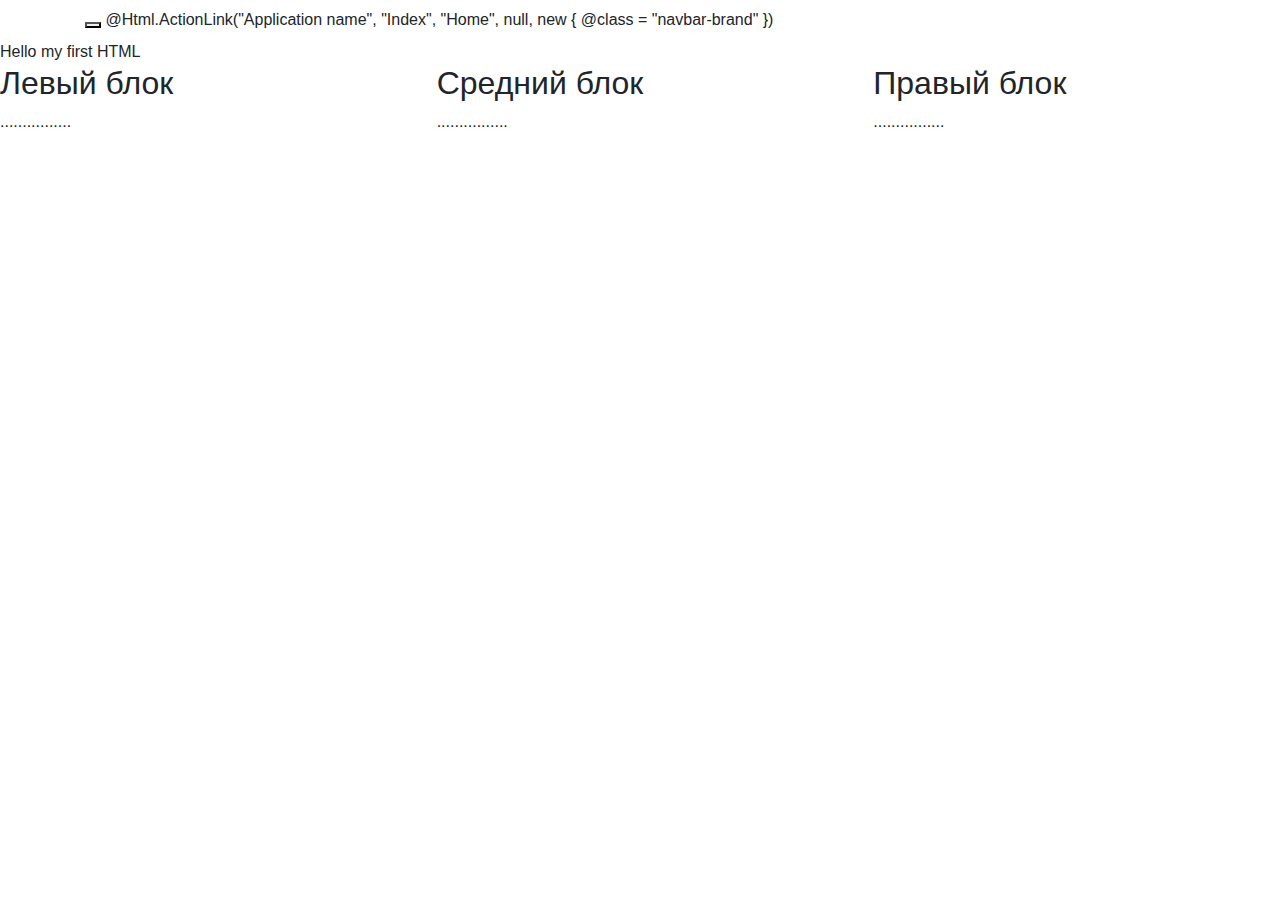
<file: 01_20200706/index.html>
<!DOCTYPE html>
<html lang="en">

<head>
    <meta charset="UTF-8">
    <meta name="viewport" content="width=device-width, initial-scale=1.0">
    <link rel="stylesheet" href="https://maxcdn.bootstrapcdn.com/bootstrap/4.0.0/css/bootstrap.min.css">
    <title>Document</title>
</head>

<body>
    <div class="navbar navbar-inverse navbar-fixed-top">
        <div class="container">
            <div class="navbar-header">
                <button type="button" class="navbar-toggle" data-toggle="collapse" data-target=".navbar-collapse">
                    <span class="icon-bar"></span>
                    <span class="icon-bar"></span>
                    <span class="icon-bar"></span>
                </button>
                @Html.ActionLink("Application name", "Index", "Home", null, new { @class = "navbar-brand" })
            </div>
            <div class="navbar-collapse collapse">
                <ul class="nav navbar-nav">
                    <li>@Html.ActionLink("Home", "Index", "Home")</li>
                    <li>@Html.ActionLink("About", "About", "Home")</li>
                    <li>@Html.ActionLink("Contact", "Contact", "Home")</li>
                </ul>
            </div>
        </div>
    </div>
    Hello my first HTML
    <div class="row row-bordered">
        <div class="col col-md-4 col-md-push-40">
            <h2>Левый блок</h2>
            <p>................</p>
        </div>
        <div class="col-md-4">
            <h2>Средний блок</h2>
            <p>................</p>
        </div>
        <div class="col-md-4 col-md-offset-1">
            <h2>Правый блок</h2>
            <p>................</p>
        </div>
    </div>

    <!-- <script src="main.js"></script> -->
    <!-- <script src="~/lib/bootstrap/dist/js/bootstrap.bundle.min.js"></script> -->
</body>

</html>
</file>
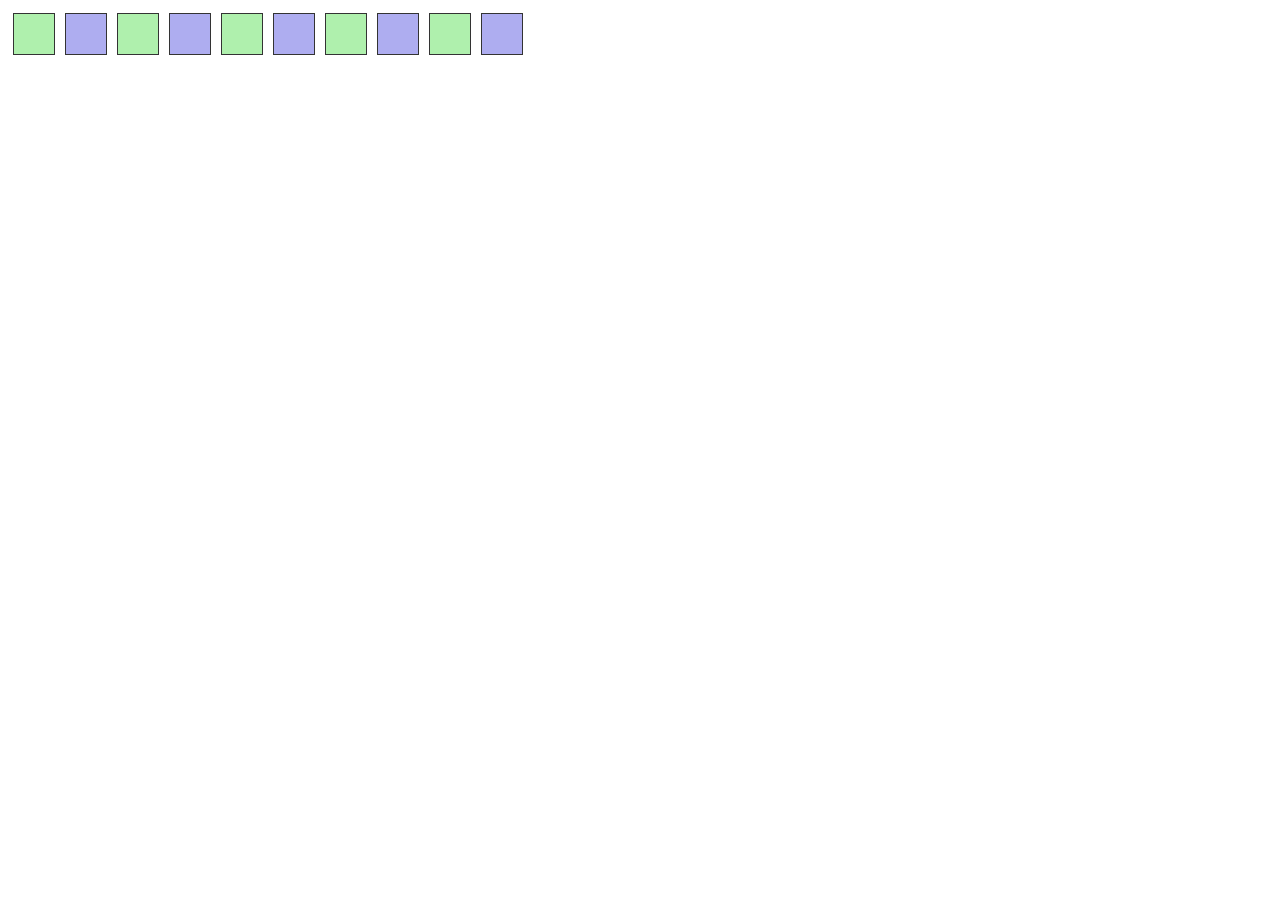
<file: 08_20200723/index.html>
<!DOCTYPE html>
<html lang="en">

<head>
    <meta charset="UTF-8">
    <meta name="viewport" content="width=device-width, initial-scale=1.0">
    <link rel="stylesheet" href="style.css">
    <title>Homework</title>
</head>

<body>
    <div id="grid-1">
        <div class="grid-item"></div>
        <div class="grid-item"></div>
        <div class="grid-item"></div>
        <div class="grid-item"></div>
        <div class="grid-item"></div>
        <div class="grid-item"></div>
        <div class="grid-item"></div>
        <div class="grid-item"></div>
        <div class="grid-item"></div>
        <div class="grid-item"></div>
    </div>
    <p class="text-placeholder"></p>

    <script src="Hometask08.js"></script>
</body>

</html>
</file>
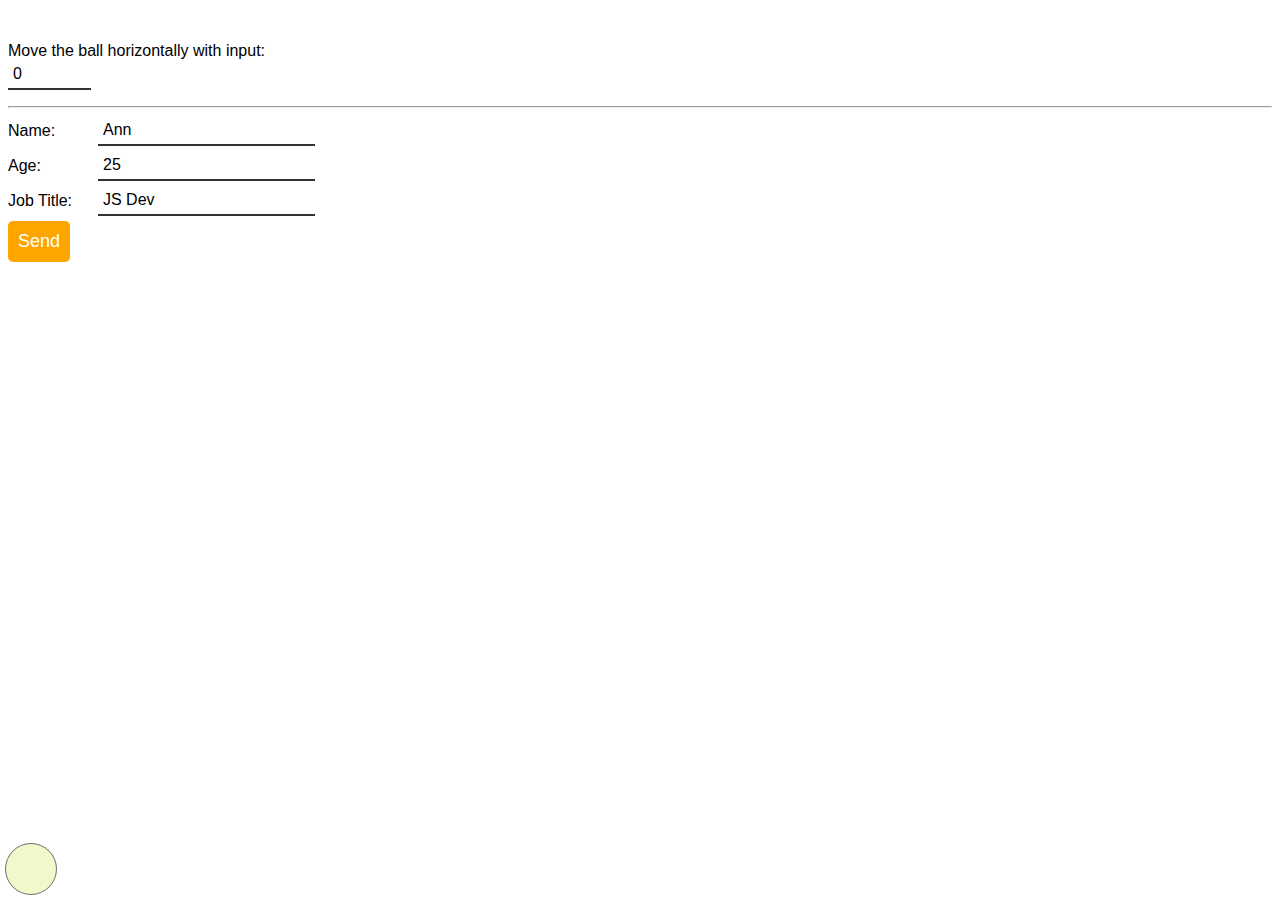
<file: 10_20200729/index.html>
<!DOCTYPE html>
<html lang="en">

<head>
  <meta charset="UTF-8">
  <meta name="viewport" content="width=device-width, initial-scale=1.0">
  <link rel="stylesheet" href="style.css">
  <title>Homework</title>
</head>

<body>
  <div id="ball"></div>
  <br>
  <p>
    Move the ball horizontally with input: <br>
    <input id="moveBallX" type="number" min="0" max="1000" step="15" value="0">
  </p>

  <hr>
  <form id="userForm">
    <label>
      <span>Name:</span>
      <input type="text" value="Ann" name="username">
    </label>
    <label>
      <span>Age:</span>
      <input type="number" name="age" value="25">
    </label>
    <label>
      <span>Job Title:</span>
      <input type="text" name="jobTitle" value="JS Dev">
    </label>
    <input type="submit" value="Send">
  </form>

  <script src="Hometask10.js"></script>
</body>

</html>
</file>
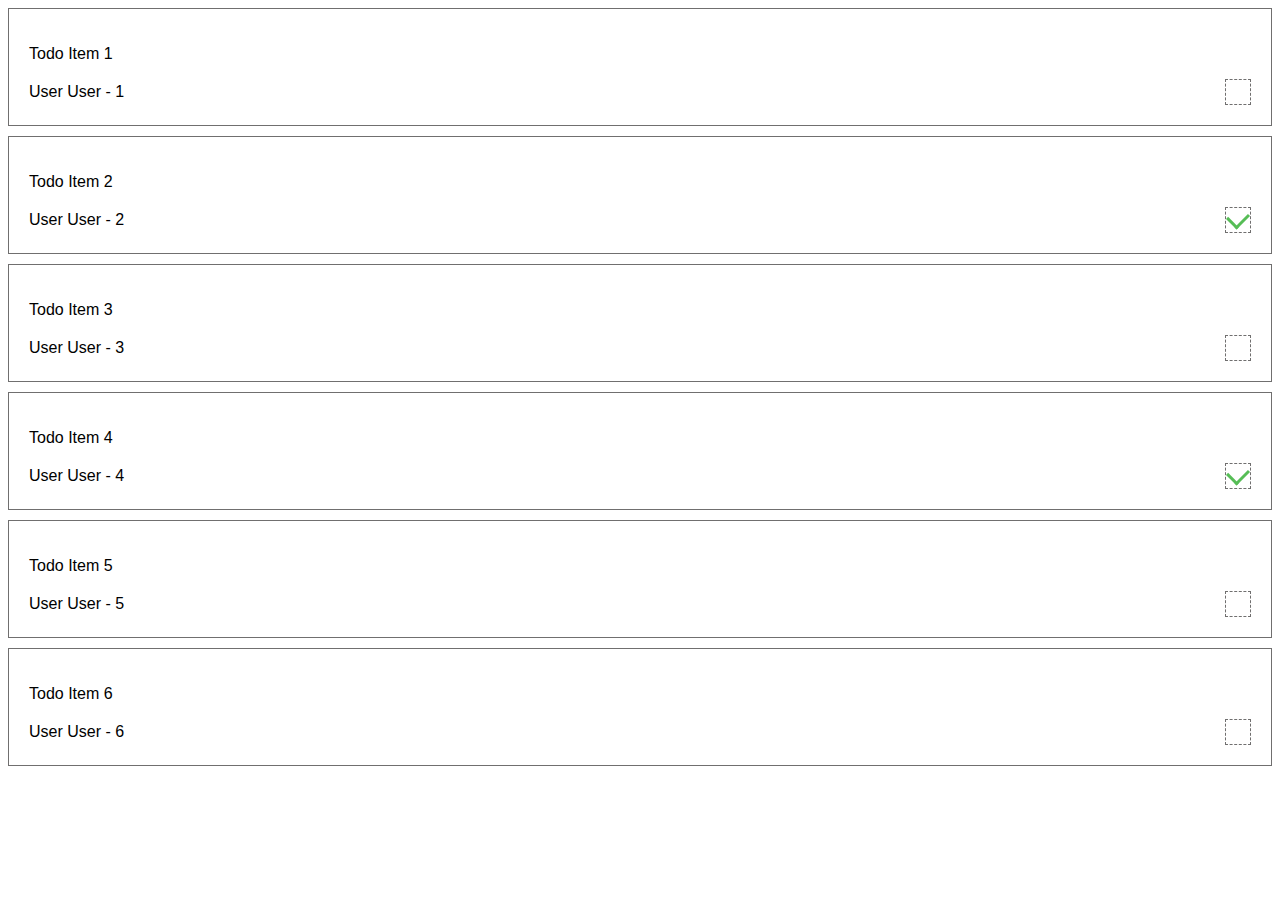
<file: 09_20200724/todo.html>
<!DOCTYPE html>
<html lang="en">

<head>
    <meta charset="UTF-8">
    <meta name="viewport" content="width=device-width, initial-scale=1.0">
    <link rel="stylesheet" href="style.css">
    <title>ToDo</title>
</head>

<body>
    <!-- <div class="todo" id="todo-ID">
        <div class="todo-container">
            <p class="title">Todo Title</p>
            <span class="delete-icon"></span>
        </div>
        <div class="todo-container">
            <span class="user-id">User User-ID</span>
            <span class="state-icon"></span>
        </div>
    </div> -->



    <script src="todo.js"></script>
</body>

</html>
</file>
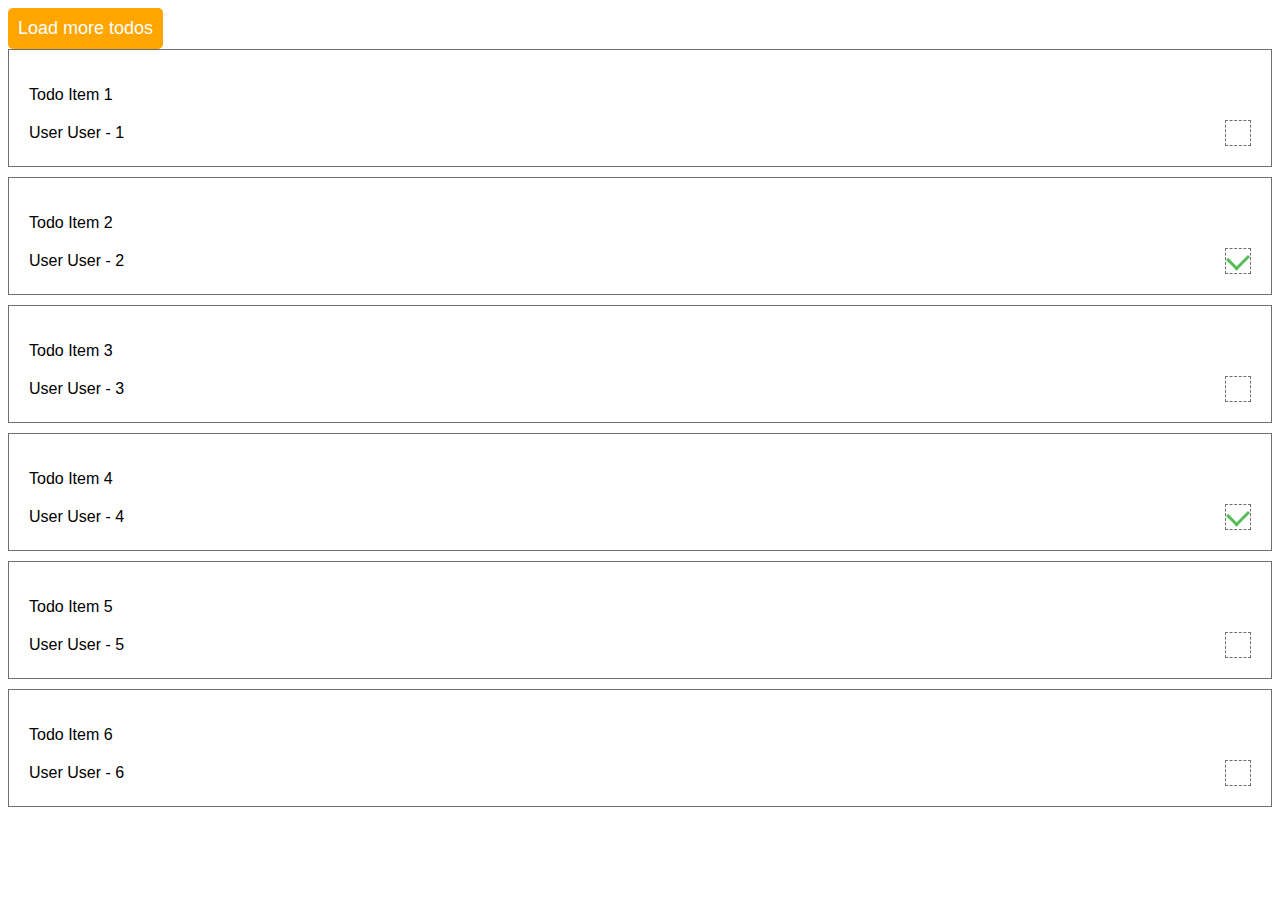
<file: 10_20200729/todo.html>
<!DOCTYPE html>
<html lang="en">

<head>
    <meta charset="UTF-8">
    <meta name="viewport" content="width=device-width, initial-scale=1.0">
    <link rel="stylesheet" href="style.css">
    <title>ToDo</title>
</head>

<body>
    <!-- <div class="todo" id="todo-ID">
        <div class="todo-container">
            <p class="title">Todo Title</p>
            <span class="delete-icon"></span>
        </div>
        <div class="todo-container">
            <span class="user-id">User User-ID</span>
            <span class="state-icon"></span>
        </div>
    </div> -->


    <button type="button" id="loadTodos">Load more todos</button>
    <script src="todo.js"></script>
</body>

</html>
</file>
<file: 08_20200723/style.css>
body {
    font-family: Arial, Helvetica, sans-serif;
  }
  
  #grid-1 {
    display: flex;
  }
  
  .grid-item {
    width: 40px;
    height: 40px;
    border: 1px solid #333;
    margin: 5px;
  }
  
  .grid-item-background {
    background: #aeadf0;
  }
  
  .text-placeholder {
    font-style: italic;
    text-decoration: underline;
  }
  
  .text-placeholder.numeric {
    color: violet;
  }
</file>
<file: 10_20200729/style.css>
body, input, button {
  font: 16px Arial, Helvetica, sans-serif;
}
.visible{
  display: none;
}
#ball {
  position: absolute;
  bottom: 0;
  left: 0;
  width: 50px;
  height: 50px;
  margin: 5px;
  border: 1px solid #706f6f;
  border-radius: 50%;
  background: #f1f8c9;
  transition: bottom .3s, left .3s;
}

form label {
  display: flex;
  align-items: center;
  flex-wrap: wrap;
  margin-bottom: 5px;
}

form label span {
  width: 90px;
  max-width: 100%;
}

input {
  padding: 5px;
  border: 0;
  border-bottom: 2px solid #333;
}

input:focus {
  box-shadow: 0 2px 3px 0 #a2a2a2;
  outline: none;
}

input.invalid {
  border-color: tomato;
}

input[type="submit"],
button {
  padding: 10px;
  border: 0;
  border-radius: 5px;
  outline: none;
  background: orange;
  color: #fff;
  text-align: center;
  font-size: 18px;
}

input[type="submit"]:hover,
button:hover {
  box-shadow: 0 2px 3px 0 #a2a2a2;
}

/* --------- TODO --------- */
.todo {
  padding: 20px;
  margin-bottom: 10px;
  border: 1px solid #706f6f;
}

.todo-container {
  display: flex;
  align-items: center;
  justify-content: space-between;
}

.todo .state-icon,
.todo .delete-icon {
  position: relative;
  display: block;
  width: 1.5em;
  height: 1.5em;
  cursor: pointer;
}

.todo .state-icon {
  border: 1px dashed #706f6f;
}

.todo .delete-icon {
  background: url(https://image.flaticon.com/icons/png/512/61/61848.png) center /
    contain no-repeat;
  transition: transform .3s;
}
.todo .delete-icon:hover {
  transform: scale(1.1);
}

.todo.completed .state-icon:after {
  content: "";
  position: absolute;
  top: 0;
  left: 0;
  display: block;
  width: 0.75em;
  height: 1em;
  border: 0 solid rgb(86, 189, 86);
  border-width: 0 3px 3px 0;
  transform: rotate(45deg) translate(0.2em, -0.2em);
}
</file>
<file: 09_20200724/style.css>
body {
    font-family: Arial, Helvetica, sans-serif;
  }
  .visible{
    display: none;
  }

  .popup {
    display: none;
    position: absolute;
    top: 0;
    left: 0;
    width: 100%;
    height: 100%;
    padding: 30%;
    box-sizing: border-box;
    background: rgba(132, 121, 121, 0.63);
    color: #fff;
    font-size: 40px;
    font-weight: 600;
  }
  
  .popup.visible {
    display: block;
  }
  
  #closePopupButton {
    position: absolute;
    top: 50px;
    right: 50px;
    width: 30px;
    height: 30px;
    font-size: 30px;
    cursor: pointer;
  }
  
  /* --------- TODO --------- */
  .todo {
    padding: 20px;
    margin-bottom: 10px;
    border: 1px solid #706f6f;
  }
  
  .todo-container {
    display: flex;
    align-items: center;
    justify-content: space-between;
  }
  
  .todo .state-icon,
  .todo .delete-icon {
    position: relative;
    display: block;
    width: 1.5em;
    height: 1.5em;
    cursor: pointer;
  }
  
  .todo .state-icon {
    border: 1px dashed #706f6f;
  }
  
  .todo .delete-icon {
    background: url(https://image.flaticon.com/icons/png/512/61/61848.png) center /
      contain no-repeat;
    transition: transform .3s;
  }
  .todo .delete-icon:hover {
    transform: scale(1.1);
  }
  
  .todo.completed .state-icon:after {
    content: "";
    position: absolute;
    top: 0;
    left: 0;
    display: block;
    width: 0.75em;
    height: 1em;
    border: 0 solid rgb(86, 189, 86);
    border-width: 0 3px 3px 0;
    transform: rotate(45deg) translate(0.2em, -0.2em);
  }
</file>
